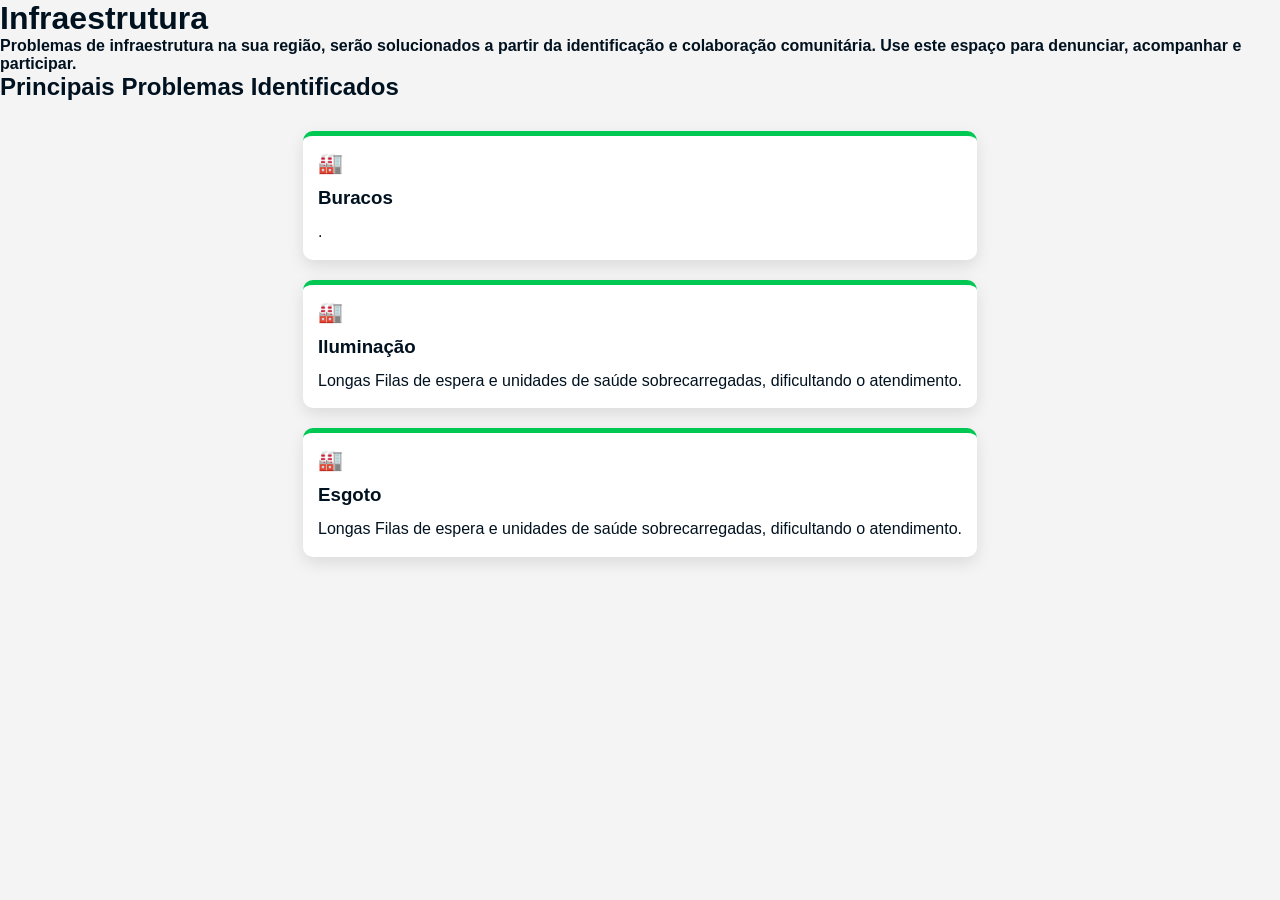
<file: index.html>
<!DOCTYPE html>
<html lang="pt-br">
<head>
    <meta charset="UTF-8">
    <meta name="viewport" content="width=device-width, initial-scale=1.0">
    <title>INFRAESTRUTURA</title>
    <link rel="stylesheet" href="style.css/Infraestutura.css">
    
</head>
    
    <body>
    <h1>Infraestrutura</h1>  
    <p class="para"> <strong>Problemas de infraestrutura na sua região, serão solucionados a partir da identificação e colaboração comunitária. Use este espaço para denunciar, acompanhar e participar.<p></p></strong></p>

<section class="container-problemas">
    <h2>Principais Problemas Identificados</h2>

    <div class="cards-grid">

        
         <div class="card-problema">
            <div class="card-icone">🏭</div>
            <h3>Buracos</h3>
            <p>.</p>
         </div>
         
         <div class="card-problema">
            <div class="card-icone">🏭</div>
            <h3>Iluminação</h3>
            <p>Longas Filas de espera e unidades de saúde sobrecarregadas, dificultando o atendimento.</p>
         </div>
         <div class="card-problema">
            <div class="card-icone">🏭</div>
            <h3>Esgoto</h3>
            <p>Longas Filas de espera e unidades de saúde sobrecarregadas, dificultando o atendimento.</p>
         </div>

<script>
// Adiciona funcionalidade de toggle para cada botão
document.querySelectorAll('.toggle-btn').forEach(function(btn) {
    btn.addEventListener('click', function() {
        var content = btn.parentElement.nextElementSibling;
        if (content && content.classList.contains('toggle-content')) {
            content.style.display = (content.style.display === 'none') ? '' : 'none';
        }
    });
});
</script>
</body>
</html>
</file>
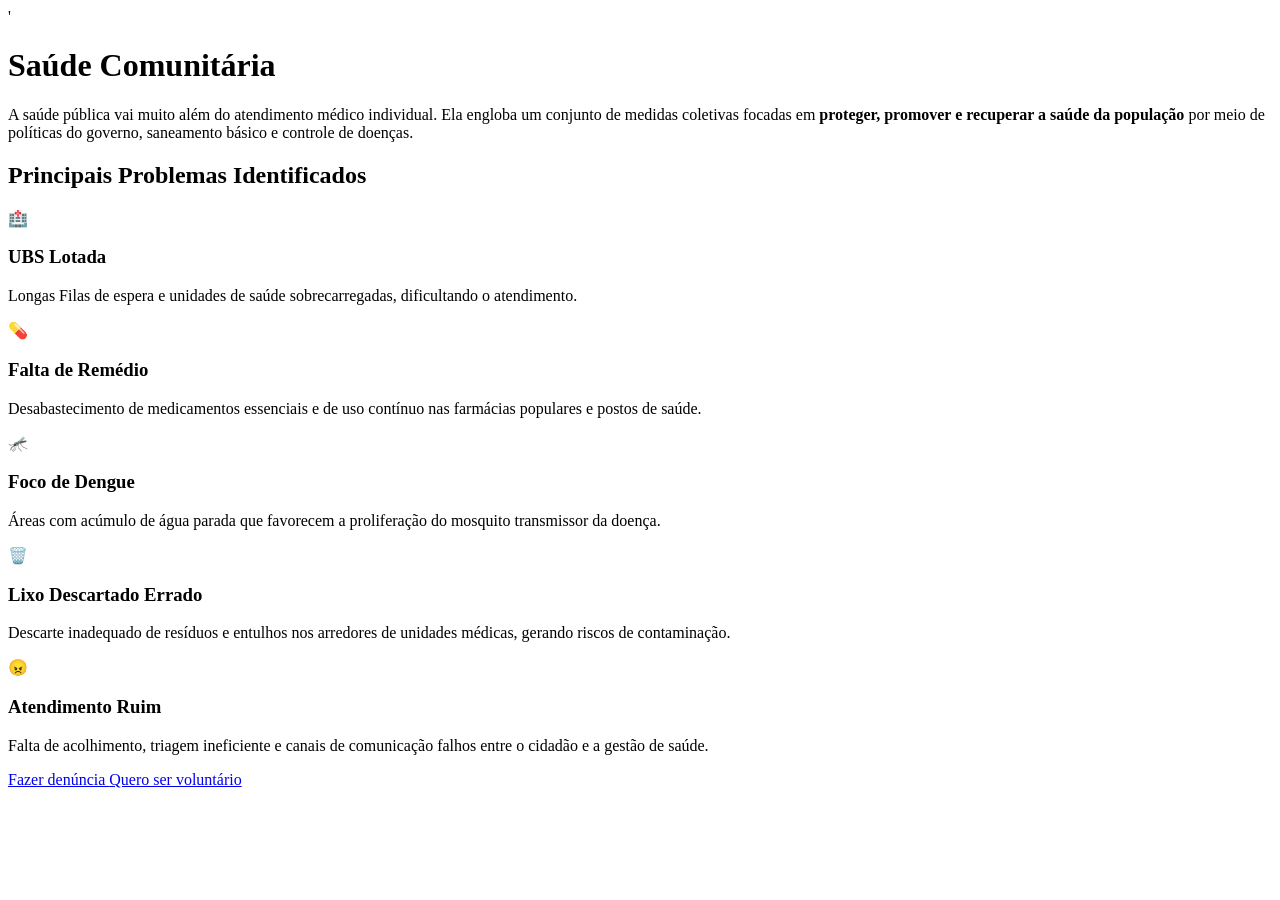
<file: saude.html>
'<!DOCTYPE html>
<html lang="pt-br">
<head>
    <meta charset="UTF-8">
    <meta name="viewport" content="width=device-width, initial-scale=1.0">
    <title>Cidadão ativo</title>
    <link rel="stylesheet" href="style.css">
</head>
<body>
    <h1>Saúde Comunitária</h1>  
    <p>A saúde pública vai muito além do atendimento médico individual. Ela engloba um conjunto de medidas coletivas focadas em <strong>proteger, promover e recuperar a saúde da população</strong> por meio de políticas do governo, saneamento básico e controle de doenças.</p>

<section class="container-problemas">
    <h2>Principais Problemas Identificados</h2>

    <div class="cards-grid">

        
         <div class="card-problema">
            <div class="card-icone">🏥</div>
            <h3>UBS Lotada</h3>
            <p>Longas Filas de espera e unidades de saúde sobrecarregadas, dificultando o atendimento.</p>
         </div>

         <!-- Segundo Card-->
         <div class="card-problema">
            <div class="card-icone">💊</div>
            <h3>Falta de Remédio</h3>
            <p>Desabastecimento de medicamentos essenciais e de uso contínuo nas farmácias populares e postos de saúde.</p>
         </div>

         <!-- Terceiro Card-->
         <div class="card-problema">
            <div class="card-icone">🦟</div>
            <h3>Foco de Dengue</h3>
            <p>Áreas com acúmulo de água parada que favorecem a proliferação do mosquito transmissor da doença.</p>
         </div>

         <!-- Quarto Card-->
         <div class="card-problema">
            <div class="card-icone">🗑️</div>
            <h3>Lixo Descartado Errado</h3>
            <p>Descarte inadequado de resíduos e entulhos nos arredores de unidades médicas, gerando riscos de contaminação.</p>
         </div>

         <!-- Quinto Card-->
         <div class="card-problema">
            <div class="card-icone">😠</div>
            <h3>Atendimento Ruim</h3>
            <p>Falta de acolhimento, triagem ineficiente e canais de comunicação falhos entre o cidadão e a gestão de saúde.</p>
         </div>
    
    </div>
</section>

<div class="botoes-acoes">
    
    <a href="denuncia-saude.html" class="btn">
        Fazer denúncia
    </a>

    <a href="voluntariado-saude.html" class="btn">
        Quero ser voluntário
    </a>

</div>



</body>
</html>
</file>
<file: style.css/Infraestutura.css>
*{
    margin: 0;
    padding: 0;
    box-sizing: border-box;
    font-family: Arial, Helvetica, sans-serif;
}

body{
    background-color: #f4f4f4;
    color: #00111f;
}

html, body{
    width: 100%;
    min-height: 100%;
}

/* HEADER / NAV */
header{
    width: 100%;
    background: linear-gradient(to right, #00111f, #002b36);
    display: flex;
    justify-content: space-between;
    align-items: center;
    padding: 18px 60px;
}

header h1{
    color: white;
    font-size: 35px;
    margin: 0;
}

header span{
    color: #00c853;
}

nav{
    display: flex;
    gap: 30px;
}

nav a{
    color: white;
    text-decoration: none;
    font-size: 18px;
    transition: 0.3s;
}

nav a:hover{
    color: #00c853;
}

/* CONTEÚDO */

.para{text-align: }
main{
    padding: 35px 60px;
}

.hero-saude{
    text-align: center;
    margin-bottom: 35  px;
}

.hero-saude h2{
    font-size: 42px;
    margin-bottom: 20px;
    color: #00111f;
}

.hero-saude p{
    max-width: 900px;
    margin: 0 auto;
    line-height: 1.75;
}

/* CARDS */
.container-problemas h2{
    margin-bottom: 30px;
}

.cards-grid{
    display: grid;
    grid-template-columns: repeat(auto-fit, minmax(180px));
    justify-content: center;
    gap: 20px;
}

.card-problema{
    background-color: white;
    padding: 15px;
    border-radius: 10px;
    border-top: 5px solid #00c853;
    box-shadow: 0 6px 16px rgba(0,0,0,0.1);
    transition: 0.3s;
}

.card-problema:hover{
    transform: translateY(-5px);
}

.card-icone{
    font-size: 20px;
    margin-bottom: 12px;
}

.card-problema h3{
    margin-bottom: 10px;
}

.card-problema p{
    line-height: 1.6;
}

/* BOTÕES */
.botoes-acoes{
    margin-top: 40px;
    display: flex;
    gap: 20px;
    justify-content: center;
}

.btn{
    background-color: #00c853;
    color: #00111f;
    text-decoration: none;
    padding: 15px 25px;
    border-radius: 10px;
    transition: 0.3s;
    font-weight: bold;
}

.btn:hover{
    background-color: #00a844;
    color: white;
}
</file>
